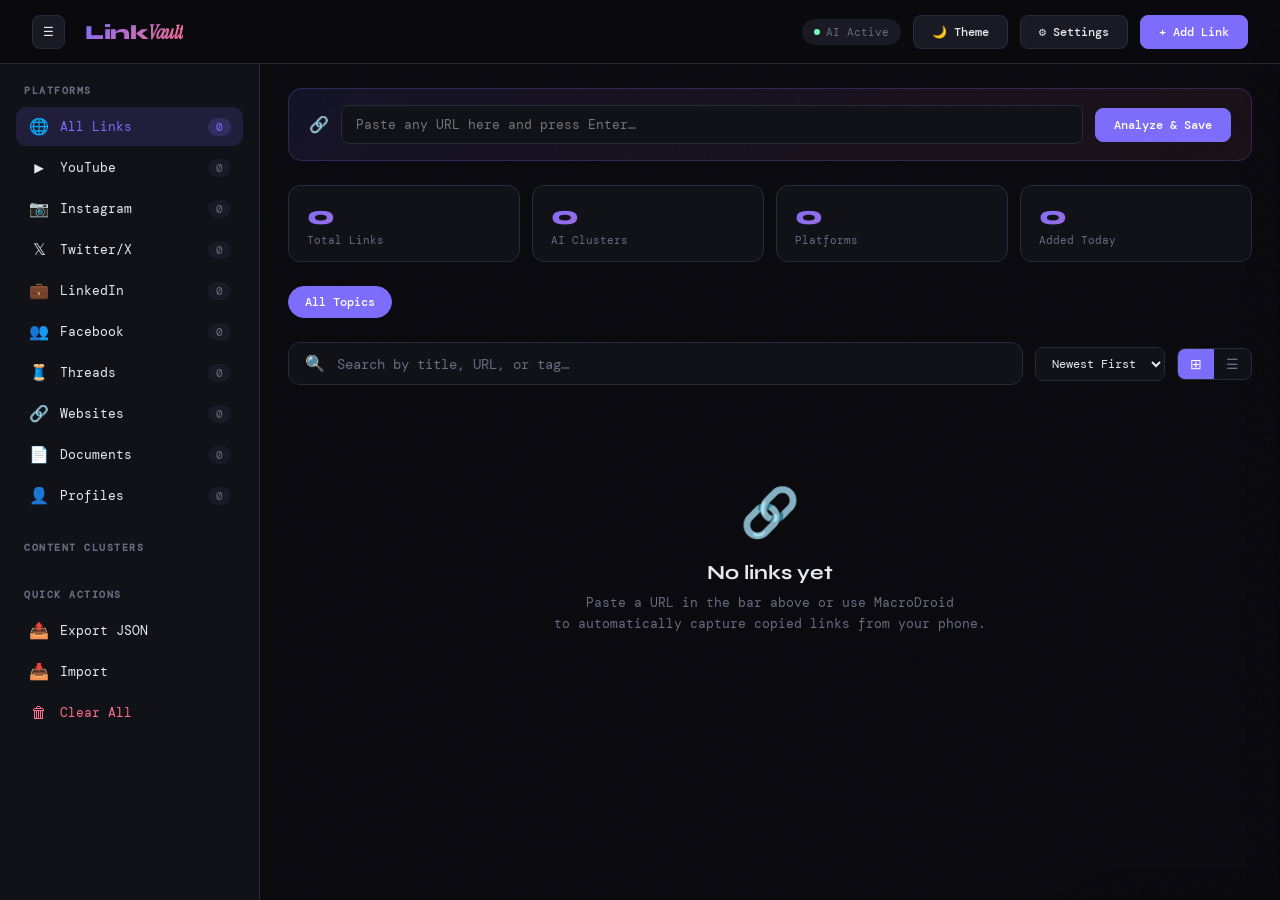
<file: index.html>
<!DOCTYPE html>
<html lang="en">
<head>
  <meta charset="UTF-8" />
  <meta name="viewport" content="width=device-width, initial-scale=1.0" />
  <title>LinkVault — Smart Link Organizer</title>
  <link href="https://fonts.googleapis.com/css2?family=Syne:wght@400;600;700;800&family=DM+Mono:wght@300;400;500&family=Instrument+Serif:ital@0;1&display=swap" rel="stylesheet" />
  <link rel="stylesheet" href="styles.css" />
</head>
<body>
  <!-- HEADER -->
  <header>
    <div style="display:flex;align-items:center;gap:20px">
      <button class="btn" onclick="toggleSidebar()" style="padding:8px 10px;">☰</button>
      <div class="logo">Link<span>Vault</span></div>
    </div>
    <div class="header-actions">
      <div class="api-status"><div class="status-dot"></div> AI Active</div>
      <button class="btn" onclick="toggleTheme()">🌙 Theme</button>
      <button class="btn" onclick="openSettings()">⚙ Settings</button>
      <button class="btn btn-primary" onclick="openAddModal()">+ Add Link</button>
    </div>
  </header>

  <div class="app">
    <!-- SIDEBAR -->
    <aside class="sidebar" id="sidebar">
      <div class="sidebar-section">
        <div class="sidebar-label">Platforms</div>
        <div class="filter-chip active" onclick="setFilter('all')" id="f-all">
          <span class="chip-icon">🌐</span> All Links
          <span class="chip-count" id="count-all">0</span>
        </div>
        <div class="filter-chip" onclick="setFilter('youtube')" id="f-youtube">
          <span class="chip-icon">▶</span> YouTube
          <span class="chip-count" id="count-youtube">0</span>
        </div>
        <div class="filter-chip" onclick="setFilter('instagram')" id="f-instagram">
          <span class="chip-icon">📷</span> Instagram
          <span class="chip-count" id="count-instagram">0</span>
        </div>
        <div class="filter-chip" onclick="setFilter('twitter')" id="f-twitter">
          <span class="chip-icon">𝕏</span> Twitter/X
          <span class="chip-count" id="count-twitter">0</span>
        </div>
        <div class="filter-chip" onclick="setFilter('linkedin')" id="f-linkedin">
          <span class="chip-icon">💼</span> LinkedIn
          <span class="chip-count" id="count-linkedin">0</span>
        </div>
        <div class="filter-chip" onclick="setFilter('facebook')" id="f-facebook">
          <span class="chip-icon">👥</span> Facebook
          <span class="chip-count" id="count-facebook">0</span>
        </div>
        <div class="filter-chip" onclick="setFilter('threads')" id="f-threads">
          <span class="chip-icon">🧵</span> Threads
          <span class="chip-count" id="count-threads">0</span>
        </div>
        <div class="filter-chip" onclick="setFilter('website')" id="f-website">
          <span class="chip-icon">🔗</span> Websites
          <span class="chip-count" id="count-website">0</span>
        </div>
        <div class="filter-chip" onclick="setFilter('document')" id="f-document">
          <span class="chip-icon">📄</span> Documents
          <span class="chip-count" id="count-document">0</span>
        </div>
        <div class="filter-chip" onclick="setFilter('profile')" id="f-profile">
          <span class="chip-icon">👤</span> Profiles
          <span class="chip-count" id="count-profile">0</span>
        </div>
      </div>

      <div class="sidebar-section">
        <div class="sidebar-label">Content Clusters</div>
        <div id="cluster-sidebar"></div>
      </div>

      <div class="sidebar-section">
        <div class="sidebar-label">Quick Actions</div>
        <div class="filter-chip" onclick="exportLinks()"><span class="chip-icon">📤</span> Export JSON</div>
        <div class="filter-chip" onclick="importLinks()"><span class="chip-icon">📥</span> Import</div>
        <div class="filter-chip" onclick="clearAll()" style="color:var(--accent2)"><span class="chip-icon">🗑</span> Clear All</div>
      </div>
    </aside>

    <!-- MAIN CONTENT -->
    <main class="main">
      <!-- ADD BAR -->
      <div class="add-bar">
        <span>🔗</span>
        <input type="text" id="quickAdd" placeholder="Paste any URL here and press Enter…" onkeydown="if(event.key==='Enter') quickAddLink()" />
        <button class="btn btn-primary" onclick="quickAddLink()">Analyze & Save</button>
      </div>

      <!-- STATS -->
      <div class="stats-row">
        <div class="stat-card">
          <div class="stat-num" id="total-count">0</div>
          <div class="stat-label">Total Links</div>
        </div>
        <div class="stat-card">
          <div class="stat-num" id="cluster-count">0</div>
          <div class="stat-label">AI Clusters</div>
        </div>
        <div class="stat-card">
          <div class="stat-num" id="platform-count">0</div>
          <div class="stat-label">Platforms</div>
        </div>
        <div class="stat-card">
          <div class="stat-num" id="today-count">0</div>
          <div class="stat-label">Added Today</div>
        </div>
      </div>

      <!-- CLUSTER TABS -->
      <div class="cluster-tabs" id="cluster-tabs">
        <div class="cluster-tab active" onclick="setCluster('all')">All Topics</div>
      </div>

      <!-- TOOLBAR -->
      <div class="toolbar">
        <div class="search-bar" style="flex:1;margin-bottom:0">
          <span class="search-icon">🔍</span>
          <input type="text" id="searchInput" placeholder="Search by title, URL, or tag…" oninput="renderLinks()" />
        </div>
        <select class="sort-select" onchange="renderLinks()" id="sortSelect">
          <option value="newest">Newest First</option>
          <option value="oldest">Oldest First</option>
          <option value="title">By Title A-Z</option>
          <option value="platform">By Platform</option>
        </select>
        <div class="view-toggle">
          <button class="view-btn active" onclick="setView('grid')" id="grid-btn">⊞</button>
          <button class="view-btn" onclick="setView('list')" id="list-btn">☰</button>
        </div>
      </div>

      <!-- LINKS GRID -->
      <div class="links-grid" id="linksGrid"></div>
    </main>
  </div>

  <!-- ADD MODAL -->
  <div class="modal-overlay" id="addModal">
    <div class="modal">
      <h2>Add New Link</h2>
      <div class="modal-field">
        <label>URL *</label>
        <input type="url" id="m-url" placeholder="https://…" oninput="autoDetectPlatform()" />
      </div>
      <div class="modal-field">
        <label>Custom Title (optional — AI will generate if empty)</label>
        <input type="text" id="m-title" placeholder="e.g. Great Python tutorial…" />
      </div>
      <div class="modal-field">
        <label>Platform (auto-detected)</label>
        <select id="m-platform">
          <option value="youtube">YouTube</option>
          <option value="instagram">Instagram</option>
          <option value="twitter">Twitter/X</option>
          <option value="linkedin">LinkedIn</option>
          <option value="facebook">Facebook</option>
          <option value="threads">Threads</option>
          <option value="website">Website</option>
          <option value="document">Document</option>
          <option value="profile">Profile Page</option>
          <option value="other">Other</option>
        </select>
      </div>
      <div class="modal-field">
        <label>Notes</label>
        <textarea id="m-notes" placeholder="Why did you save this?"></textarea>
      </div>
      <div class="modal-field">
        <label>Tags (comma separated)</label>
        <input type="text" id="m-tags" placeholder="AI, learning, tools…" />
      </div>
      <div class="modal-actions">
        <button class="btn" onclick="closeModal()">Cancel</button>
        <button class="btn btn-primary" onclick="saveLink()">Analyze & Save</button>
      </div>
    </div>
  </div>

  <!-- EDIT MODAL -->
  <div class="modal-overlay" id="editModal">
    <div class="modal">
      <h2>Edit Link</h2>
      <input type="hidden" id="e-id" />
      <div class="modal-field"><label>URL</label><input type="url" id="e-url" /></div>
      <div class="modal-field"><label>Title</label><input type="text" id="e-title" /></div>
      <div class="modal-field">
        <label>Platform</label>
        <select id="e-platform">
          <option value="youtube">YouTube</option>
          <option value="instagram">Instagram</option>
          <option value="twitter">Twitter/X</option>
          <option value="linkedin">LinkedIn</option>
          <option value="facebook">Facebook</option>
          <option value="threads">Threads</option>
          <option value="website">Website</option>
          <option value="document">Document</option>
          <option value="profile">Profile Page</option>
          <option value="other">Other</option>
        </select>
      </div>
      <div class="modal-field"><label>Notes</label><textarea id="e-notes"></textarea></div>
      <div class="modal-field"><label>Tags</label><input type="text" id="e-tags" /></div>
      <div class="modal-actions">
        <button class="btn" onclick="closeEditModal()">Cancel</button>
        <button class="btn btn-primary" onclick="updateLink()">Save Changes</button>
      </div>
    </div>
  </div>

  <!-- SETTINGS PANEL -->
  <div class="settings-panel" id="settingsPanel">
    <div style="display:flex;justify-content:space-between;align-items:center;margin-bottom:20px">
      <h2 style="margin:0">⚙ Settings</h2>
      <button class="btn" onclick="closeSettings()">✕</button>
    </div>

    <div class="setting-group">
      <div class="setting-group-label">Appearance</div>
      <div class="setting-row">
        <div><div class="setting-name">Dark Theme</div></div>
        <div class="toggle on" id="toggle-dark" onclick="this.classList.toggle('on');toggleTheme()"></div>
      </div>
      <div class="setting-row">
        <div><div class="setting-name">Compact Cards</div><div class="setting-desc">Denser layout</div></div>
        <div class="toggle" id="toggle-compact" onclick="this.classList.toggle('on');toggleCompact()"></div>
      </div>
      <div style="padding:10px 0">
        <div class="setting-name" style="margin-bottom:10px">Accent Color</div>
        <div class="color-picker">
          <div class="color-swatch active" style="background:#7c6dfa" onclick="setAccent('#7c6dfa',this)"></div>
          <div class="color-swatch" style="background:#fa6d8e" onclick="setAccent('#fa6d8e',this)"></div>
          <div class="color-swatch" style="background:#6dfabc" onclick="setAccent('#6dfabc',this)"></div>
          <div class="color-swatch" style="background:#fac86d" onclick="setAccent('#fac86d',this)"></div>
          <div class="color-swatch" style="background:#6db8fa" onclick="setAccent('#6db8fa',this)"></div>
          <div class="color-swatch" style="background:#fa6d6d" onclick="setAccent('#fa6d6d',this)"></div>
        </div>
      </div>
    </div>

    <div class="setting-group">
      <div class="setting-group-label">AI Features</div>
      <div class="setting-row">
        <div><div class="setting-name">Auto-Categorize</div><div class="setting-desc">AI assigns platform & cluster</div></div>
        <div class="toggle on" id="toggle-ai"></div>
      </div>
      <div class="setting-row">
        <div><div class="setting-name">Auto Title</div><div class="setting-desc">AI generates title from URL</div></div>
        <div class="toggle on" id="toggle-autotitle"></div>
      </div>
      <div class="setting-row">
        <div><div class="setting-name">Smart Clusters</div><div class="setting-desc">Group by content topic</div></div>
        <div class="toggle on" id="toggle-clusters"></div>
      </div>
    </div>

    <div class="setting-group">
      <div class="setting-group-label">Data & Sync</div>
      <div class="setting-row">
        <div><div class="setting-name">MacroDroid API</div><div class="setting-desc">Receive links from device</div></div>
        <div class="toggle on" id="toggle-macro"></div>
      </div>
      <div class="setting-row" style="display:block;padding:12px 0">
        <div class="setting-name" style="margin-bottom:8px">Webhook Endpoint</div>
        <input style="width:100%;background:var(--surface2);border:1px solid var(--border);border-radius:8px;padding:8px 10px;color:var(--text);font-family:'DM Mono',monospace;font-size:11px;outline:none" value="https://your-app.vercel.app/api/add-link" readonly onclick="this.select();navigator.clipboard.writeText(this.value)" />
        <div style="font-size:10px;color:var(--muted);margin-top:4px">Click to copy</div>
      </div>
    </div>

    <div class="setting-group">
      <div class="setting-group-label">Export</div>
      <div style="display:flex;gap:8px;flex-wrap:wrap">
        <button class="btn" onclick="exportLinks()">📤 JSON</button>
        <button class="btn" onclick="exportCSV()">📊 CSV</button>
        <button class="btn" onclick="exportMarkdown()">📝 Markdown</button>
      </div>
    </div>
  </div>

  <!-- TOAST -->
  <div class="toast" id="toast">
    <span id="toast-icon">✅</span>
    <span id="toast-msg">Link saved!</span>
  </div>

  <script src="app.js"></script>
</body>
</html>
</file>
<file: styles.css>
:root {
  --bg: #0a0a0f;
  --surface: #111118;
  --surface2: #1a1a24;
  --border: #2a2a3a;
  --accent: #7c6dfa;
  --accent2: #fa6d8e;
  --accent3: #6dfabc;
  --text: #e8e8f0;
  --muted: #6b6b80;
  --youtube: #ff4444;
  --instagram: #e1306c;
  --twitter: #1da1f2;
  --linkedin: #0077b5;
  --facebook: #1877f2;
  --threads: #111;
  --website: #6dfabc;
  --document: #fac86d;
  --profile: #fa6d8e;
  --radius: 14px;
  --shadow: 0 8px 40px rgba(0,0,0,0.5);
}

.theme-light {
  --bg: #f0f0f8;
  --surface: #ffffff;
  --surface2: #e8e8f4;
  --border: #d0d0e0;
  --text: #1a1a2e;
  --muted: #8080a0;
}

* { box-sizing: border-box; margin: 0; padding: 0; }
html { scroll-behavior: smooth; }
body {
  font-family: 'DM Mono', monospace;
  background: var(--bg);
  color: var(--text);
  min-height: 100vh;
  transition: background 0.3s, color 0.3s;
}

body::before {
  content: '';
  position: fixed; inset: 0;
  background-image: url("data:image/svg+xml,%3Csvg viewBox='0 0 256 256' xmlns='http://www.w3.org/2000/svg'%3E%3Cfilter id='noise'%3E%3CfeTurbulence type='fractalNoise' baseFrequency='0.9' numOctaves='4' stitchTiles='stitch'/%3E%3C/filter%3E%3Crect width='100%25' height='100%25' filter='url(%23noise)' opacity='0.03'/%3E%3C/svg%3E");
  pointer-events: none; z-index: 0; opacity: 0.4;
}

header {
  position: sticky; top: 0; z-index: 100;
  background: rgba(10,10,15,0.85);
  backdrop-filter: blur(20px);
  border-bottom: 1px solid var(--border);
  padding: 0 32px;
  display: flex; align-items: center; justify-content: space-between;
  height: 64px;
}
.logo {
  font-family: 'Syne', sans-serif;
  font-size: 20px; font-weight: 800;
  background: linear-gradient(135deg, var(--accent), var(--accent2));
  -webkit-background-clip: text; -webkit-text-fill-color: transparent;
  letter-spacing: -0.5px;
}
.logo span { font-style: italic; font-family: 'Instrument Serif', serif; }
.header-actions { display: flex; align-items: center; gap: 12px; }
.btn {
  padding: 8px 18px; border-radius: 8px; border: 1px solid var(--border);
  background: var(--surface2); color: var(--text); cursor: pointer;
  font-family: 'DM Mono', monospace; font-size: 12px; font-weight: 500;
  transition: all 0.2s; white-space: nowrap;
}
.btn:hover { background: var(--accent); border-color: var(--accent); color: #fff; }
.btn-primary { background: var(--accent); border-color: var(--accent); color: #fff; }
.btn-primary:hover { background: #6a5ce8; }

.app { display: flex; height: calc(100vh - 64px); position: relative; z-index: 1; }

.sidebar {
  width: 260px; flex-shrink: 0;
  background: var(--surface);
  border-right: 1px solid var(--border);
  overflow-y: auto; padding: 20px 0;
  transition: width 0.3s;
}
.sidebar.collapsed { width: 0; overflow: hidden; }
.sidebar-section { padding: 0 16px 24px; }
.sidebar-label {
  font-size: 10px; font-weight: 600; letter-spacing: 1.5px;
  color: var(--muted); text-transform: uppercase;
  padding: 0 8px 10px;
}
.filter-chip {
  display: flex; align-items: center; gap: 10px;
  padding: 9px 12px; border-radius: 10px;
  cursor: pointer; transition: all 0.15s;
  font-size: 13px; margin-bottom: 2px;
}
.filter-chip:hover { background: var(--surface2); }
.filter-chip.active { background: rgba(124,109,250,0.15); color: var(--accent); }
.filter-chip .chip-icon { font-size: 16px; width: 22px; text-align: center; }
.filter-chip .chip-count {
  margin-left: auto; font-size: 11px; color: var(--muted);
  background: var(--surface2); padding: 2px 8px; border-radius: 20px;
}
.filter-chip.active .chip-count { background: rgba(124,109,250,0.2); color: var(--accent); }

.main { flex: 1; overflow-y: auto; padding: 24px 28px; }

.search-bar {
  display: flex; align-items: center; gap: 12px;
  background: var(--surface); border: 1px solid var(--border);
  border-radius: 12px; padding: 10px 16px; margin-bottom: 20px;
  transition: border-color 0.2s;
}
.search-bar:focus-within { border-color: var(--accent); }
.search-bar input {
  flex: 1; background: none; border: none; outline: none;
  color: var(--text); font-family: 'DM Mono', monospace; font-size: 14px;
}
.search-bar input::placeholder { color: var(--muted); }
.search-icon { color: var(--muted); font-size: 16px; }

.add-bar {
  background: linear-gradient(135deg, rgba(124,109,250,0.1), rgba(250,109,142,0.07));
  border: 1px solid rgba(124,109,250,0.25);
  border-radius: var(--radius); padding: 16px 20px;
  margin-bottom: 24px; display: flex; gap: 12px; align-items: center;
}
.add-bar input {
  flex: 1; background: var(--surface); border: 1px solid var(--border);
  border-radius: 8px; padding: 10px 14px; color: var(--text);
  font-family: 'DM Mono', monospace; font-size: 13px; outline: none;
  transition: border-color 0.2s;
}
.add-bar input:focus { border-color: var(--accent); }

.stats-row {
  display: flex; gap: 12px; margin-bottom: 24px; flex-wrap: wrap;
}
.stat-card {
  background: var(--surface); border: 1px solid var(--border);
  border-radius: 12px; padding: 14px 18px; flex: 1; min-width: 100px;
  transition: transform 0.2s;
}
.stat-card:hover { transform: translateY(-2px); }
.stat-num {
  font-family: 'Syne', sans-serif; font-size: 26px; font-weight: 800;
  background: linear-gradient(135deg, var(--accent), var(--accent2));
  -webkit-background-clip: text; -webkit-text-fill-color: transparent;
}
.stat-label { font-size: 11px; color: var(--muted); margin-top: 2px; }

.toolbar {
  display: flex; align-items: center; justify-content: space-between;
  margin-bottom: 16px; gap: 12px; flex-wrap: wrap;
}
.sort-select {
  background: var(--surface); border: 1px solid var(--border);
  border-radius: 8px; padding: 7px 12px; color: var(--text);
  font-family: 'DM Mono', monospace; font-size: 12px; outline: none; cursor: pointer;
}
.view-toggle { display: flex; background: var(--surface); border: 1px solid var(--border); border-radius: 8px; overflow: hidden; }
.view-btn { padding: 7px 12px; cursor: pointer; transition: background 0.15s; font-size: 14px; background: none; border: none; color: var(--muted); }
.view-btn.active { background: var(--accent); color: #fff; }

.links-grid { display: grid; gap: 14px; grid-template-columns: repeat(auto-fill, minmax(320px, 1fr)); }
.links-grid.list-view { grid-template-columns: 1fr; }

.link-card {
  background: var(--surface); border: 1px solid var(--border);
  border-radius: var(--radius); overflow: hidden;
  transition: all 0.2s; position: relative; cursor: pointer;
  animation: fadeIn 0.3s ease both;
}
@keyframes fadeIn { from { opacity: 0; transform: translateY(8px); } to { opacity: 1; transform: translateY(0); } }
.link-card:hover { border-color: var(--accent); box-shadow: 0 0 0 3px rgba(124,109,250,0.1); transform: translateY(-2px); }
.link-card .card-top { height: 4px; width: 100%; }
.card-body { padding: 14px 16px; }
.card-header { display: flex; align-items: flex-start; gap: 10px; margin-bottom: 10px; }
.platform-badge {
  padding: 3px 9px; border-radius: 20px; font-size: 10px; font-weight: 600;
  letter-spacing: 0.5px; white-space: nowrap; flex-shrink: 0;
  margin-top: 2px;
}
.card-title {
  font-family: 'Syne', sans-serif; font-size: 14px; font-weight: 600;
  line-height: 1.4; flex: 1; word-break: break-word;
}
.card-url {
  font-size: 11px; color: var(--muted); word-break: break-all;
  margin-bottom: 10px; line-height: 1.4;
}
.card-meta { display: flex; align-items: center; justify-content: space-between; gap: 8px; }
.card-category {
  font-size: 11px; padding: 3px 10px; border-radius: 20px;
  background: var(--surface2); color: var(--muted); border: 1px solid var(--border);
}
.card-time { font-size: 11px; color: var(--muted); }
.card-actions {
  display: flex; gap: 6px; opacity: 0; transition: opacity 0.2s;
}
.link-card:hover .card-actions { opacity: 1; }
.card-action-btn {
  padding: 4px 8px; border-radius: 6px; border: 1px solid var(--border);
  background: var(--surface2); color: var(--text); cursor: pointer;
  font-size: 11px; transition: all 0.15s;
}
.card-action-btn:hover { background: var(--accent); border-color: var(--accent); color: #fff; }

.links-grid.list-view .link-card { display: flex; align-items: center; }
.links-grid.list-view .card-top { width: 4px; height: auto; min-height: 72px; flex-shrink: 0; border-radius: 0; }
.links-grid.list-view .card-body { display: flex; align-items: center; gap: 14px; flex: 1; padding: 12px 16px; }
.links-grid.list-view .card-header { margin-bottom: 0; flex: 1; }
.links-grid.list-view .card-meta { flex-shrink: 0; }
.links-grid.list-view .card-url { display: none; }

.empty-state { text-align: center; padding: 80px 20px; color: var(--muted); }
.empty-state .empty-icon { font-size: 48px; margin-bottom: 16px; }
.empty-state h3 { font-family: 'Syne', sans-serif; font-size: 20px; color: var(--text); margin-bottom: 8px; }
.empty-state p { font-size: 13px; line-height: 1.6; }

.modal-overlay {
  position: fixed; inset: 0; background: rgba(0,0,0,0.7); z-index: 200;
  display: flex; align-items: center; justify-content: center; padding: 20px;
  opacity: 0; pointer-events: none; transition: opacity 0.2s;
  backdrop-filter: blur(4px);
}
.modal-overlay.open { opacity: 1; pointer-events: all; }
.modal {
  background: var(--surface); border: 1px solid var(--border);
  border-radius: 20px; width: 100%; max-width: 560px;
  padding: 28px; box-shadow: var(--shadow);
  transform: translateY(20px); transition: transform 0.3s;
}
.modal-overlay.open .modal { transform: translateY(0); }
.modal h2 { font-family: 'Syne', sans-serif; font-size: 20px; margin-bottom: 20px; font-weight: 700; }
.modal-field { margin-bottom: 16px; }
.modal-field label { display: block; font-size: 12px; color: var(--muted); margin-bottom: 6px; }
.modal-field input, .modal-field select, .modal-field textarea {
  width: 100%; background: var(--surface2); border: 1px solid var(--border);
  border-radius: 8px; padding: 10px 12px; color: var(--text);
  font-family: 'DM Mono', monospace; font-size: 13px; outline: none;
  transition: border-color 0.2s;
}
.modal-field input:focus, .modal-field select:focus, .modal-field textarea:focus { border-color: var(--accent); }
.modal-field textarea { resize: vertical; min-height: 80px; }
.modal-actions { display: flex; justify-content: flex-end; gap: 10px; margin-top: 20px; }

.settings-panel {
  position: fixed; right: -380px; top: 64px; width: 360px;
  background: var(--surface); border-left: 1px solid var(--border);
  height: calc(100vh - 64px); z-index: 150; padding: 24px;
  overflow-y: auto; transition: right 0.3s; box-shadow: -8px 0 40px rgba(0,0,0,0.3);
}
.settings-panel.open { right: 0; }
.settings-panel h2 { font-family: 'Syne', sans-serif; font-size: 18px; font-weight: 700; margin-bottom: 20px; }
.setting-group { margin-bottom: 24px; }
.setting-group-label { font-size: 11px; color: var(--muted); text-transform: uppercase; letter-spacing: 1px; margin-bottom: 12px; }
.setting-row { display: flex; align-items: center; justify-content: space-between; padding: 10px 0; border-bottom: 1px solid var(--border); }
.setting-row:last-child { border-bottom: none; }
.setting-name { font-size: 13px; }
.setting-desc { font-size: 11px; color: var(--muted); margin-top: 2px; }
.toggle {
  width: 40px; height: 22px; background: var(--border); border-radius: 20px;
  position: relative; cursor: pointer; transition: background 0.2s; flex-shrink: 0;
}
.toggle.on { background: var(--accent); }
.toggle::after {
  content: ''; position: absolute; width: 16px; height: 16px;
  background: #fff; border-radius: 50%; top: 3px; left: 3px;
  transition: left 0.2s;
}
.toggle.on::after { left: 21px; }
.color-picker { display: flex; gap: 8px; flex-wrap: wrap; margin-top: 10px; }
.color-swatch {
  width: 28px; height: 28px; border-radius: 8px; cursor: pointer;
  border: 2px solid transparent; transition: border-color 0.15s;
}
.color-swatch.active { border-color: var(--text); }

.cluster-tabs {
  display: flex; gap: 8px; overflow-x: auto; padding-bottom: 4px;
  margin-bottom: 20px; scrollbar-width: none;
}
.cluster-tabs::-webkit-scrollbar { display: none; }
.cluster-tab {
  padding: 7px 16px; border-radius: 20px; font-size: 12px; font-weight: 500;
  border: 1px solid var(--border); background: var(--surface);
  color: var(--muted); cursor: pointer; white-space: nowrap; transition: all 0.15s;
  font-family: 'DM Mono', monospace;
}
.cluster-tab.active { background: var(--accent); border-color: var(--accent); color: #fff; }
.cluster-tab:hover:not(.active) { border-color: var(--accent); color: var(--accent); }

.api-status {
  display: flex; align-items: center; gap: 6px; font-size: 11px; color: var(--muted);
  padding: 6px 12px; background: var(--surface2); border-radius: 20px;
}
.status-dot { width: 6px; height: 6px; border-radius: 50%; background: var(--accent3); animation: pulse 2s infinite; }
@keyframes pulse { 0%,100% { opacity: 1; } 50% { opacity: 0.3; } }

.loading-shimmer {
  background: linear-gradient(90deg, var(--surface) 25%, var(--surface2) 50%, var(--surface) 75%);
  background-size: 200% 100%; animation: shimmer 1.5s infinite;
  border-radius: 8px; height: 120px;
}
@keyframes shimmer { from { background-position: 200% 0; } to { background-position: -200% 0; } }

.toast {
  position: fixed; bottom: 24px; right: 24px; z-index: 300;
  background: var(--surface); border: 1px solid var(--border);
  border-radius: 12px; padding: 14px 20px; font-size: 13px;
  box-shadow: var(--shadow); transform: translateY(80px); transition: transform 0.3s;
  display: flex; align-items: center; gap: 10px;
}
.toast.show { transform: translateY(0); }

::-webkit-scrollbar { width: 6px; height: 6px; }
::-webkit-scrollbar-track { background: var(--bg); }
::-webkit-scrollbar-thumb { background: var(--border); border-radius: 3px; }

.yt { background: rgba(255,68,68,0.15); color: var(--youtube); }
.ig { background: rgba(225,48,108,0.15); color: var(--instagram); }
.tw { background: rgba(29,161,242,0.15); color: var(--twitter); }
.li { background: rgba(0,119,181,0.15); color: var(--linkedin); }
.fb { background: rgba(24,119,242,0.15); color: var(--facebook); }
.th { background: rgba(200,200,200,0.1); color: #aaa; }
.ws { background: rgba(109,250,188,0.15); color: var(--website); }
.dc { background: rgba(250,200,109,0.15); color: var(--document); }
.pr { background: rgba(250,109,142,0.15); color: var(--profile); }
.ot { background: rgba(124,109,250,0.15); color: var(--accent); }

.bar-yt { background: var(--youtube); }
.bar-ig { background: var(--instagram); }
.bar-tw { background: var(--twitter); }
.bar-li { background: var(--linkedin); }
.bar-fb { background: var(--facebook); }
.bar-th { background: #aaa; }
.bar-ws { background: var(--website); }
.bar-dc { background: var(--document); }
.bar-pr { background: var(--profile); }
.bar-ot { background: var(--accent); }

@media (max-width: 768px) {
  .sidebar { position: absolute; z-index: 50; height: 100%; }
  header { padding: 0 16px; }
  .main { padding: 16px; }
  .links-grid { grid-template-columns: 1fr; }
}
</file>
